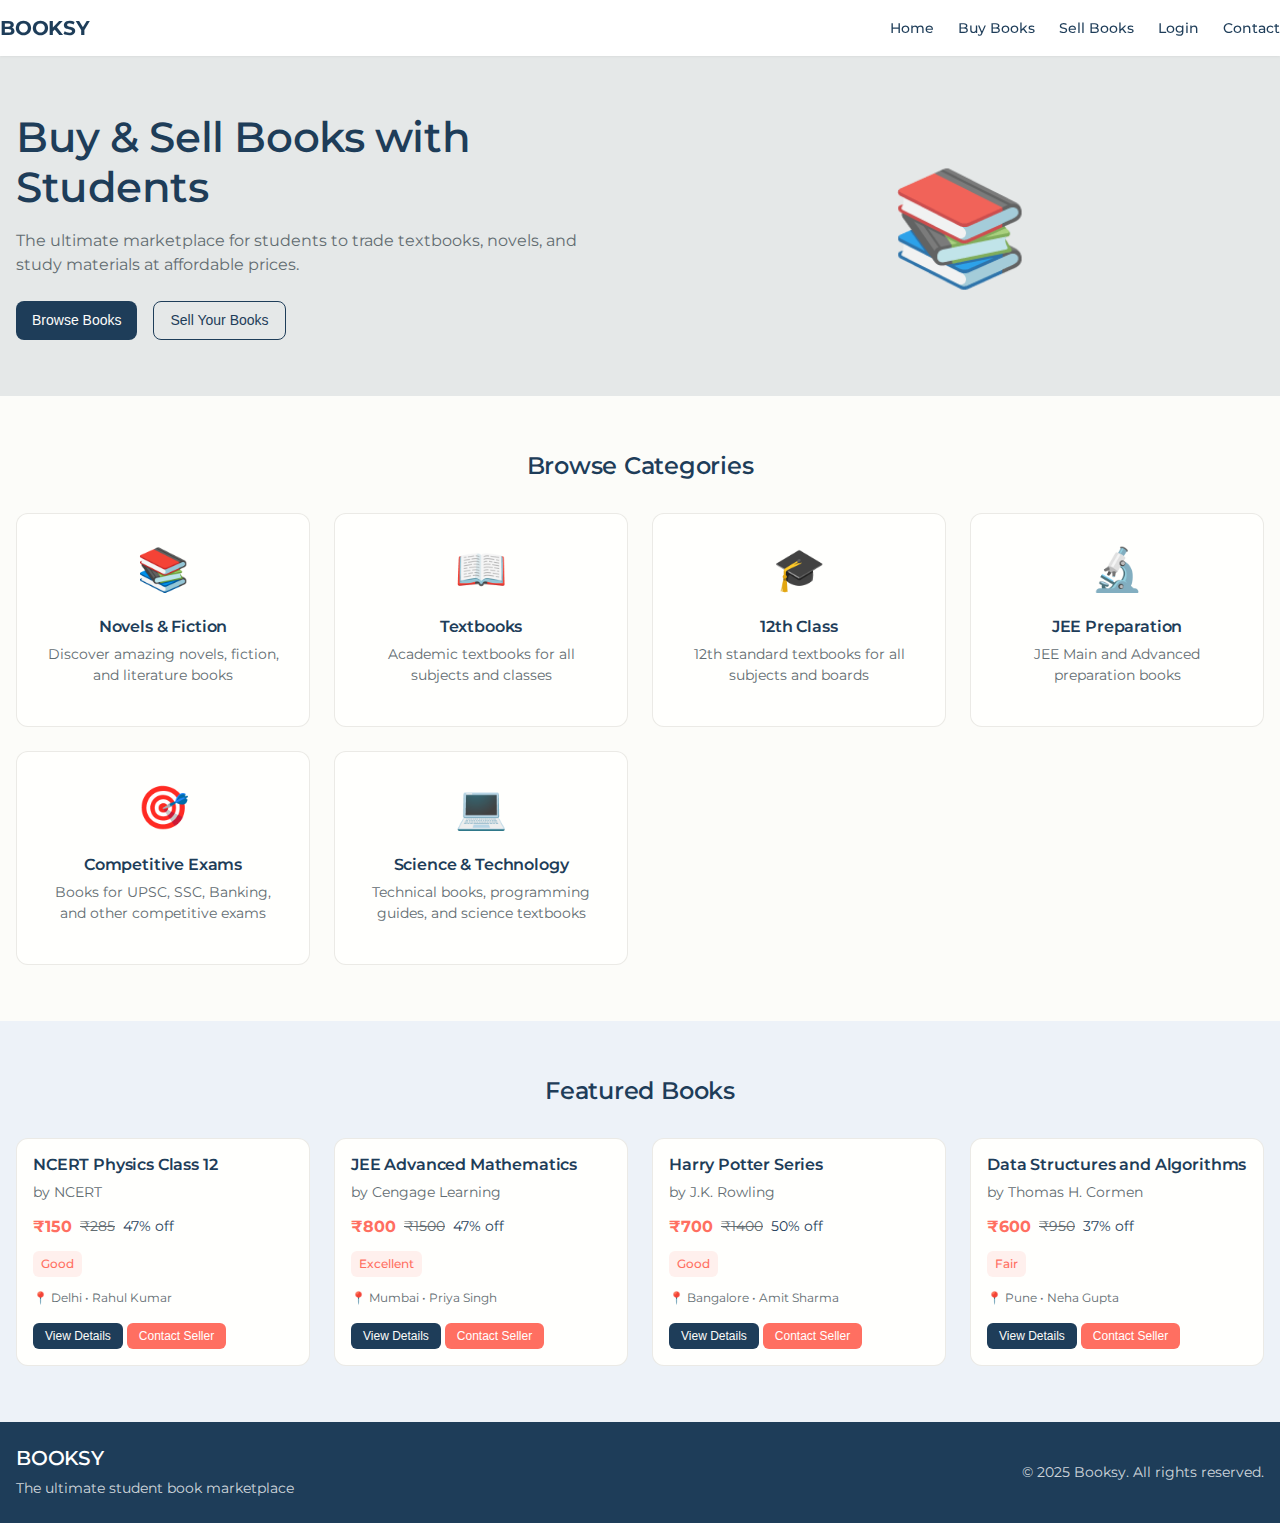
<file: index.html>
<!DOCTYPE html>
<html lang="en">
<head>
    <meta charset="UTF-8">
    <meta name="viewport" content="width=device-width, initial-scale=1.0">
    <title>Booksy - Student Book Marketplace</title>
    <link rel="stylesheet" href="style.css">
    <link href="https://fonts.googleapis.com/css2?family=Montserrat:wght@300;400;500;600;700&display=swap" rel="stylesheet">
</head>
<body>
    <!-- Header Navigation -->
    <header class="header">
        <nav class="nav container">
            <div class="nav__brand">
                <h2 class="nav__logo">BOOKSY</h2>
            </div>
            <div class="nav__menu" id="nav-menu">
                <ul class="nav__list">
                    <li class="nav__item"><a href="#" class="nav__link" data-page="home">Home</a></li>
                    <li class="nav__item"><a href="#" class="nav__link" data-page="buy">Buy Books</a></li>
                    <li class="nav__item"><a href="#" class="nav__link" data-page="sell">Sell Books</a></li>
                    <li class="nav__item nav__auth">
                        <a href="#" class="nav__link" data-page="login" id="auth-link">Login</a>
                    </li>
                    <li class="nav__item nav__profile hidden">
                        <a href="#" class="nav__link" data-page="profile">Profile</a>
                    </li>
                    <li class="nav__item">
                        <a href="#" class="nav__link" data-page="contact">Contact</a>
                    </li>
                </ul>
            </div>
            <div class="nav__toggle" id="nav-toggle">
                <span></span>
                <span></span>
                <span></span>
            </div>
        </nav>
    </header>

    <!-- Main Content -->
    <main class="main">
        <!-- Home Page -->
        <div class="page active" id="home-page">
            <section class="hero">
                <div class="hero__container container">
                    <div class="hero__content">
                        <h1 class="hero__title">Buy & Sell Books with Students</h1>
                        <p class="hero__description">The ultimate marketplace for students to trade textbooks, novels, and study materials at affordable prices.</p>
                        <div class="hero__buttons">
                            <button class="btn btn--primary" data-page="buy">Browse Books</button>
                            <button class="btn btn--outline" data-page="sell">Sell Your Books</button>
                        </div>
                    </div>
                    <div class="hero__image">
                        <div class="hero__books">📚</div>
                    </div>
                </div>
            </section>

            <section class="categories">
                <div class="container">
                    <h2 class="section__title">Browse Categories</h2>
                    <div class="categories__grid" id="categories-grid">
                        <!-- Categories will be populated by JavaScript -->
                    </div>
                </div>
            </section>

            <section class="featured">
                <div class="container">
                    <h2 class="section__title">Featured Books</h2>
                    <div class="books__grid" id="featured-books">
                        <!-- Featured books will be populated by JavaScript -->
                    </div>
                </div>
            </section>
        </div>

        <!-- Buy Books Page -->
        <div class="page" id="buy-page">
            <section class="buy__section">
                <div class="container">
                    <h1 class="page__title">Buy Books</h1>
                    
                    <div class="search__container">
                        <input type="text" class="form-control search__input" placeholder="Search books, authors, subjects..." id="search-input">
                        <button class="btn btn--primary search__btn" id="search-btn">Search</button>
                    </div>

                    <div class="filters__container">
                        <select class="form-control filter__select" id="category-filter">
                            <option value="">All Categories</option>
                        </select>
                        <select class="form-control filter__select" id="condition-filter">
                            <option value="">All Conditions</option>
                            <option value="Excellent">Excellent</option>
                            <option value="Good">Good</option>
                            <option value="Fair">Fair</option>
                        </select>
                        <select class="form-control filter__select" id="sort-filter">
                            <option value="latest">Latest First</option>
                            <option value="price-low">Price: Low to High</option>
                            <option value="price-high">Price: High to Low</option>
                        </select>
                    </div>

                    <div class="books__grid" id="books-grid">
                        <!-- Books will be populated by JavaScript -->
                    </div>
                </div>
            </section>
        </div>

        <!-- Sell Books Page -->
        <div class="page" id="sell-page">
            <section class="sell__section">
                <div class="container">
                    <h1 class="page__title">Sell Your Books</h1>
                    <div class="sell__container">
                        <form class="sell__form" id="sell-form">
                            <div class="form-group">
                                <label class="form-label">Book Title *</label>
                                <input type="text" class="form-control" name="title" required>
                            </div>
                            <div class="form-group">
                                <label class="form-label">Author *</label>
                                <input type="text" class="form-control" name="author" required>
                            </div>
                            <div class="form-row">
                                <div class="form-group">
                                    <label class="form-label">Your Price (₹) *</label>
                                    <input type="number" class="form-control" name="price" required>
                                </div>
                                <div class="form-group">
                                    <label class="form-label">Original Price (₹)</label>
                                    <input type="number" class="form-control" name="original_price">
                                </div>
                            </div>
                            <div class="form-row">
                                <div class="form-group">
                                    <label class="form-label">Category *</label>
                                    <select class="form-control" name="category" required>
                                        <option value="">Select Category</option>
                                    </select>
                                </div>
                                <div class="form-group">
                                    <label class="form-label">Condition *</label>
                                    <select class="form-control" name="condition" required>
                                        <option value="">Select Condition</option>
                                        <option value="Excellent">Excellent</option>
                                        <option value="Good">Good</option>
                                        <option value="Fair">Fair</option>
                                    </select>
                                </div>
                            </div>
                            <div class="form-group">
                                <label class="form-label">Description *</label>
                                <textarea class="form-control" name="description" rows="4" required></textarea>
                            </div>
                            <div class="form-row">
                                <div class="form-group">
                                    <label class="form-label">Your Name *</label>
                                    <input type="text" class="form-control" name="seller" required>
                                </div>
                                <div class="form-group">
                                    <label class="form-label">Location *</label>
                                    <input type="text" class="form-control" name="location" required>
                                </div>
                            </div>
                            <div class="form-group">
                                <label class="form-label">WhatsApp Number *</label>
                                <input type="tel" class="form-control" name="phone" required>
                            </div>
                            <button type="submit" class="btn btn--primary btn--full-width">List Your Book</button>
                        </form>
                    </div>
                </div>
            </section>
        </div>

        <!-- Login Page -->
        <div class="page" id="login-page">
            <section class="auth__section">
                <div class="container">
                    <div class="auth__container">
                        <div class="auth__card">
                            <h2 class="auth__title">Login to Booksy</h2>
                            <form class="auth__form" id="login-form">
                                <div class="form-group">
                                    <label class="form-label">Email</label>
                                    <input type="email" class="form-control" name="email" required>
                                </div>
                                <div class="form-group">
                                    <label class="form-label">Password</label>
                                    <input type="password" class="form-control" name="password" required>
                                </div>
                                <button type="submit" class="btn btn--primary btn--full-width">Login</button>
                            </form>
                            <div class="auth__demo">
                                <p>Demo Account:</p>
                                <p><strong>Email:</strong> demo@booksy.com</p>
                                <p><strong>Password:</strong> demo123</p>
                            </div>
                            <p class="auth__switch">
                                Don't have an account? 
                                <a href="#" data-page="register">Register here</a>
                            </p>
                        </div>
                    </div>
                </div>
            </section>
        </div>

        <!-- Register Page -->
        <div class="page" id="register-page">
            <section class="auth__section">
                <div class="container">
                    <div class="auth__container">
                        <div class="auth__card">
                            <h2 class="auth__title">Register for Booksy</h2>
                            <form class="auth__form" id="register-form">
                                <div class="form-group">
                                    <label class="form-label">Full Name</label>
                                    <input type="text" class="form-control" name="name" required>
                                </div>
                                <div class="form-group">
                                    <label class="form-label">Email</label>
                                    <input type="email" class="form-control" name="email" required>
                                </div>
                                <div class="form-group">
                                    <label class="form-label">Phone Number</label>
                                    <input type="tel" class="form-control" name="phone" required>
                                </div>
                                <div class="form-group">
                                    <label class="form-label">Location</label>
                                    <input type="text" class="form-control" name="location" required>
                                </div>
                                <div class="form-group">
                                    <label class="form-label">Password</label>
                                    <input type="password" class="form-control" name="password" required>
                                </div>
                                <div class="form-group">
                                    <label class="form-label">Confirm Password</label>
                                    <input type="password" class="form-control" name="confirmPassword" required>
                                </div>
                                <button type="submit" class="btn btn--primary btn--full-width">Register</button>
                            </form>
                            <p class="auth__switch">
                                Already have an account? 
                                <a href="#" data-page="login">Login here</a>
                            </p>
                        </div>
                    </div>
                </div>
            </section>
        </div>

        <!-- Profile Page -->
        <div class="page" id="profile-page">
            <section class="profile__section">
                <div class="container">
                    <h1 class="page__title">My Profile</h1>
                    <div class="profile__container">
                        <div class="profile__info">
                            <div class="card">
                                <div class="card__body">
                                    <h3>Profile Information</h3>
                                    <div id="profile-details">
                                        <!-- Profile details will be populated by JavaScript -->
                                    </div>
                                    <button class="btn btn--outline" id="logout-btn">Logout</button>
                                </div>
                            </div>
                        </div>
                        <div class="profile__books">
                            <div class="card">
                                <div class="card__body">
                                    <h3>My Listed Books</h3>
                                    <div id="my-books">
                                        <!-- User's books will be populated by JavaScript -->
                                    </div>
                                </div>
                            </div>
                        </div>
                    </div>
                </div>
            </section>
        </div>

        <!-- Contact Page -->
        <div class="page" id="contact-page">
            <section class="contact__section">
                <div class="container">
                    <h1 class="page__title">Contact Us</h1>
                    <div class="contact__container">
                        <div class="contact__form">
                            <div class="card">
                                <div class="card__body">
                                    <h3>Get in Touch</h3>
                                    <form id="contact-form">
                                        <div class="form-group">
                                            <label class="form-label">Name</label>
                                            <input type="text" class="form-control" name="name" required>
                                        </div>
                                        <div class="form-group">
                                            <label class="form-label">Email</label>
                                            <input type="email" class="form-control" name="email" required>
                                        </div>
                                        <div class="form-group">
                                            <label class="form-label">Subject</label>
                                            <input type="text" class="form-control" name="subject" required>
                                        </div>
                                        <div class="form-group">
                                            <label class="form-label">Message</label>
                                            <textarea class="form-control" name="message" rows="5" required></textarea>
                                        </div>
                                        <button type="submit" class="btn btn--primary">Send Message</button>
                                    </form>
                                </div>
                            </div>
                        </div>
                        <div class="contact__info">
                            <div class="card">
                                <div class="card__body">
                                    <h3>FAQ</h3>
                                    <div class="faq__item">
                                        <h4>How do I sell my books?</h4>
                                        <p>Go to the "Sell Books" page, fill out the form with your book details, and submit. Your book will be listed for other students to find.</p>
                                    </div>
                                    <div class="faq__item">
                                        <h4>How do I contact a seller?</h4>
                                        <p>Each book listing has a "Contact Seller" button that opens WhatsApp with the seller's number for easy communication.</p>
                                    </div>
                                    <div class="faq__item">
                                        <h4>Is registration required?</h4>
                                        <p>Registration is only required to sell books. You can browse and search books without creating an account.</p>
                                    </div>
                                </div>
                            </div>
                        </div>
                    </div>
                </div>
            </section>
        </div>
    </main>

    <!-- Book Details Modal -->
    <div class="modal hidden" id="book-modal">
        <div class="modal__overlay">
            <div class="modal__content">
                <div class="modal__header">
                    <h3 class="modal__title">Book Details</h3>
                    <button class="modal__close">&times;</button>
                </div>
                <div class="modal__body" id="modal-body">
                    <!-- Book details will be populated by JavaScript -->
                </div>
            </div>
        </div>
    </div>

    <!-- Footer -->
    <footer class="footer">
        <div class="container">
            <div class="footer__content">
                <div class="footer__brand">
                    <h3>BOOKSY</h3>
                    <p>The ultimate student book marketplace</p>
                </div>
                <div class="footer__links">
                    <p>&copy; 2025 Booksy. All rights reserved.</p>
                </div>
            </div>
        </div>
    </footer>

    <script src="app.js"></script>
</body>
</html>
</file>
<file: style.css>
:root {
  /* Primitive Color Tokens */
  --color-white: rgba(255, 255, 255, 1);
  --color-black: rgba(0, 0, 0, 1);
  --color-cream-50: rgba(252, 252, 249, 1);
  --color-cream-100: rgba(255, 255, 253, 1);
  --color-gray-200: rgba(245, 245, 245, 1);
  --color-gray-300: rgba(167, 169, 169, 1);
  --color-gray-400: rgba(119, 124, 124, 1);
  --color-slate-500: rgba(98, 108, 113, 1);
  --color-brown-600: rgba(94, 82, 64, 1);
  --color-charcoal-700: rgba(31, 33, 33, 1);
  --color-charcoal-800: rgba(38, 40, 40, 1);
  --color-slate-900: rgba(19, 52, 59, 1);
  --color-teal-300: rgba(50, 184, 198, 1);
  --color-teal-400: rgba(45, 166, 178, 1);
  --color-teal-500: rgba(33, 128, 141, 1);
  --color-teal-600: rgba(29, 116, 128, 1);
  --color-teal-700: rgba(26, 104, 115, 1);
  --color-teal-800: rgba(41, 150, 161, 1);
  --color-red-400: rgba(255, 84, 89, 1);
  --color-red-500: rgba(192, 21, 47, 1);
  --color-orange-400: rgba(230, 129, 97, 1);
  --color-orange-500: rgba(168, 75, 47, 1);

  /* RGB versions for opacity control */
  --color-brown-600-rgb: 94, 82, 64;
  --color-teal-500-rgb: 33, 128, 141;
  --color-slate-900-rgb: 19, 52, 59;
  --color-slate-500-rgb: 98, 108, 113;
  --color-red-500-rgb: 192, 21, 47;
  --color-red-400-rgb: 255, 84, 89;
  --color-orange-500-rgb: 168, 75, 47;
  --color-orange-400-rgb: 230, 129, 97;

  /* Background color tokens (Light Mode) */
  --color-bg-1: rgba(59, 130, 246, 0.08); /* Light blue */
  --color-bg-2: rgba(245, 158, 11, 0.08); /* Light yellow */
  --color-bg-3: rgba(34, 197, 94, 0.08); /* Light green */
  --color-bg-4: rgba(239, 68, 68, 0.08); /* Light red */
  --color-bg-5: rgba(147, 51, 234, 0.08); /* Light purple */
  --color-bg-6: rgba(249, 115, 22, 0.08); /* Light orange */
  --color-bg-7: rgba(236, 72, 153, 0.08); /* Light pink */
  --color-bg-8: rgba(6, 182, 212, 0.08); /* Light cyan */

  /* Semantic Color Tokens (Light Mode) */
  --color-background: var(--color-cream-50);
  --color-surface: var(--color-cream-100);
  --color-text: var(--color-slate-900);
  --color-text-secondary: var(--color-slate-500);
  --color-primary: var(--color-teal-500);
  --color-primary-hover: var(--color-teal-600);
  --color-primary-active: var(--color-teal-700);
  --color-secondary: rgba(var(--color-brown-600-rgb), 0.12);
  --color-secondary-hover: rgba(var(--color-brown-600-rgb), 0.2);
  --color-secondary-active: rgba(var(--color-brown-600-rgb), 0.25);
  --color-border: rgba(var(--color-brown-600-rgb), 0.2);
  --color-btn-primary-text: var(--color-cream-50);
  --color-card-border: rgba(var(--color-brown-600-rgb), 0.12);
  --color-card-border-inner: rgba(var(--color-brown-600-rgb), 0.12);
  --color-error: var(--color-red-500);
  --color-success: var(--color-teal-500);
  --color-warning: var(--color-orange-500);
  --color-info: var(--color-slate-500);
  --color-focus-ring: rgba(var(--color-teal-500-rgb), 0.4);
  --color-select-caret: rgba(var(--color-slate-900-rgb), 0.8);

  /* Common style patterns */
  --focus-ring: 0 0 0 3px var(--color-focus-ring);
  --focus-outline: 2px solid var(--color-primary);
  --status-bg-opacity: 0.15;
  --status-border-opacity: 0.25;
  --select-caret-light: url("data:image/svg+xml,%3Csvg xmlns='http://www.w3.org/2000/svg' width='16' height='16' viewBox='0 0 24 24' fill='none' stroke='%23134252' stroke-width='2' stroke-linecap='round' stroke-linejoin='round'%3E%3Cpolyline points='6 9 12 15 18 9'%3E%3C/polyline%3E%3C/svg%3E");
  --select-caret-dark: url("data:image/svg+xml,%3Csvg xmlns='http://www.w3.org/2000/svg' width='16' height='16' viewBox='0 0 24 24' fill='none' stroke='%23f5f5f5' stroke-width='2' stroke-linecap='round' stroke-linejoin='round'%3E%3Cpolyline points='6 9 12 15 18 9'%3E%3C/polyline%3E%3C/svg%3E");

  /* RGB versions for opacity control */
  --color-success-rgb: 33, 128, 141;
  --color-error-rgb: 192, 21, 47;
  --color-warning-rgb: 168, 75, 47;
  --color-info-rgb: 98, 108, 113;

  /* Typography */
  --font-family-base: "FKGroteskNeue", "Geist", "Inter", -apple-system,
    BlinkMacSystemFont, "Segoe UI", Roboto, sans-serif;
  --font-family-mono: "Berkeley Mono", ui-monospace, SFMono-Regular, Menlo,
    Monaco, Consolas, monospace;
  --font-size-xs: 11px;
  --font-size-sm: 12px;
  --font-size-base: 14px;
  --font-size-md: 14px;
  --font-size-lg: 16px;
  --font-size-xl: 18px;
  --font-size-2xl: 20px;
  --font-size-3xl: 24px;
  --font-size-4xl: 30px;
  --font-weight-normal: 400;
  --font-weight-medium: 500;
  --font-weight-semibold: 550;
  --font-weight-bold: 600;
  --line-height-tight: 1.2;
  --line-height-normal: 1.5;
  --letter-spacing-tight: -0.01em;

  /* Spacing */
  --space-0: 0;
  --space-1: 1px;
  --space-2: 2px;
  --space-4: 4px;
  --space-6: 6px;
  --space-8: 8px;
  --space-10: 10px;
  --space-12: 12px;
  --space-16: 16px;
  --space-20: 20px;
  --space-24: 24px;
  --space-32: 32px;

  /* Border Radius */
  --radius-sm: 6px;
  --radius-base: 8px;
  --radius-md: 10px;
  --radius-lg: 12px;
  --radius-full: 9999px;

  /* Shadows */
  --shadow-xs: 0 1px 2px rgba(0, 0, 0, 0.02);
  --shadow-sm: 0 1px 3px rgba(0, 0, 0, 0.04), 0 1px 2px rgba(0, 0, 0, 0.02);
  --shadow-md: 0 4px 6px -1px rgba(0, 0, 0, 0.04),
    0 2px 4px -1px rgba(0, 0, 0, 0.02);
  --shadow-lg: 0 10px 15px -3px rgba(0, 0, 0, 0.04),
    0 4px 6px -2px rgba(0, 0, 0, 0.02);
  --shadow-inset-sm: inset 0 1px 0 rgba(255, 255, 255, 0.15),
    inset 0 -1px 0 rgba(0, 0, 0, 0.03);

  /* Animation */
  --duration-fast: 150ms;
  --duration-normal: 250ms;
  --ease-standard: cubic-bezier(0.16, 1, 0.3, 1);

  /* Layout */
  --container-sm: 640px;
  --container-md: 768px;
  --container-lg: 1024px;
  --container-xl: 1280px;
}

/* Dark mode colors */
@media (prefers-color-scheme: dark) {
  :root {
    /* RGB versions for opacity control (Dark Mode) */
    --color-gray-400-rgb: 119, 124, 124;
    --color-teal-300-rgb: 50, 184, 198;
    --color-gray-300-rgb: 167, 169, 169;
    --color-gray-200-rgb: 245, 245, 245;

    /* Background color tokens (Dark Mode) */
    --color-bg-1: rgba(29, 78, 216, 0.15); /* Dark blue */
    --color-bg-2: rgba(180, 83, 9, 0.15); /* Dark yellow */
    --color-bg-3: rgba(21, 128, 61, 0.15); /* Dark green */
    --color-bg-4: rgba(185, 28, 28, 0.15); /* Dark red */
    --color-bg-5: rgba(107, 33, 168, 0.15); /* Dark purple */
    --color-bg-6: rgba(194, 65, 12, 0.15); /* Dark orange */
    --color-bg-7: rgba(190, 24, 93, 0.15); /* Dark pink */
    --color-bg-8: rgba(8, 145, 178, 0.15); /* Dark cyan */

    /* Semantic Color Tokens (Dark Mode) */
    --color-background: var(--color-charcoal-700);
    --color-surface: var(--color-charcoal-800);
    --color-text: var(--color-gray-200);
    --color-text-secondary: rgba(var(--color-gray-300-rgb), 0.7);
    --color-primary: var(--color-teal-300);
    --color-primary-hover: var(--color-teal-400);
    --color-primary-active: var(--color-teal-800);
    --color-secondary: rgba(var(--color-gray-400-rgb), 0.15);
    --color-secondary-hover: rgba(var(--color-gray-400-rgb), 0.25);
    --color-secondary-active: rgba(var(--color-gray-400-rgb), 0.3);
    --color-border: rgba(var(--color-gray-400-rgb), 0.3);
    --color-error: var(--color-red-400);
    --color-success: var(--color-teal-300);
    --color-warning: var(--color-orange-400);
    --color-info: var(--color-gray-300);
    --color-focus-ring: rgba(var(--color-teal-300-rgb), 0.4);
    --color-btn-primary-text: var(--color-slate-900);
    --color-card-border: rgba(var(--color-gray-400-rgb), 0.2);
    --color-card-border-inner: rgba(var(--color-gray-400-rgb), 0.15);
    --shadow-inset-sm: inset 0 1px 0 rgba(255, 255, 255, 0.1),
      inset 0 -1px 0 rgba(0, 0, 0, 0.15);
    --button-border-secondary: rgba(var(--color-gray-400-rgb), 0.2);
    --color-border-secondary: rgba(var(--color-gray-400-rgb), 0.2);
    --color-select-caret: rgba(var(--color-gray-200-rgb), 0.8);

    /* Common style patterns - updated for dark mode */
    --focus-ring: 0 0 0 3px var(--color-focus-ring);
    --focus-outline: 2px solid var(--color-primary);
    --status-bg-opacity: 0.15;
    --status-border-opacity: 0.25;
    --select-caret-light: url("data:image/svg+xml,%3Csvg xmlns='http://www.w3.org/2000/svg' width='16' height='16' viewBox='0 0 24 24' fill='none' stroke='%23134252' stroke-width='2' stroke-linecap='round' stroke-linejoin='round'%3E%3Cpolyline points='6 9 12 15 18 9'%3E%3C/polyline%3E%3C/svg%3E");
    --select-caret-dark: url("data:image/svg+xml,%3Csvg xmlns='http://www.w3.org/2000/svg' width='16' height='16' viewBox='0 0 24 24' fill='none' stroke='%23f5f5f5' stroke-width='2' stroke-linecap='round' stroke-linejoin='round'%3E%3Cpolyline points='6 9 12 15 18 9'%3E%3C/polyline%3E%3C/svg%3E");

    /* RGB versions for dark mode */
    --color-success-rgb: var(--color-teal-300-rgb);
    --color-error-rgb: var(--color-red-400-rgb);
    --color-warning-rgb: var(--color-orange-400-rgb);
    --color-info-rgb: var(--color-gray-300-rgb);
  }
}

/* Data attribute for manual theme switching */
[data-color-scheme="dark"] {
  /* RGB versions for opacity control (dark mode) */
  --color-gray-400-rgb: 119, 124, 124;
  --color-teal-300-rgb: 50, 184, 198;
  --color-gray-300-rgb: 167, 169, 169;
  --color-gray-200-rgb: 245, 245, 245;

  /* Colorful background palette - Dark Mode */
  --color-bg-1: rgba(29, 78, 216, 0.15); /* Dark blue */
  --color-bg-2: rgba(180, 83, 9, 0.15); /* Dark yellow */
  --color-bg-3: rgba(21, 128, 61, 0.15); /* Dark green */
  --color-bg-4: rgba(185, 28, 28, 0.15); /* Dark red */
  --color-bg-5: rgba(107, 33, 168, 0.15); /* Dark purple */
  --color-bg-6: rgba(194, 65, 12, 0.15); /* Dark orange */
  --color-bg-7: rgba(190, 24, 93, 0.15); /* Dark pink */
  --color-bg-8: rgba(8, 145, 178, 0.15); /* Dark cyan */

  /* Semantic Color Tokens (Dark Mode) */
  --color-background: var(--color-charcoal-700);
  --color-surface: var(--color-charcoal-800);
  --color-text: var(--color-gray-200);
  --color-text-secondary: rgba(var(--color-gray-300-rgb), 0.7);
  --color-primary: var(--color-teal-300);
  --color-primary-hover: var(--color-teal-400);
  --color-primary-active: var(--color-teal-800);
  --color-secondary: rgba(var(--color-gray-400-rgb), 0.15);
  --color-secondary-hover: rgba(var(--color-gray-400-rgb), 0.25);
  --color-secondary-active: rgba(var(--color-gray-400-rgb), 0.3);
  --color-border: rgba(var(--color-gray-400-rgb), 0.3);
  --color-error: var(--color-red-400);
  --color-success: var(--color-teal-300);
  --color-warning: var(--color-orange-400);
  --color-info: var(--color-gray-300);
  --color-focus-ring: rgba(var(--color-teal-300-rgb), 0.4);
  --color-btn-primary-text: var(--color-slate-900);
  --color-card-border: rgba(var(--color-gray-400-rgb), 0.15);
  --color-card-border-inner: rgba(var(--color-gray-400-rgb), 0.15);
  --shadow-inset-sm: inset 0 1px 0 rgba(255, 255, 255, 0.1),
    inset 0 -1px 0 rgba(0, 0, 0, 0.15);
  --color-border-secondary: rgba(var(--color-gray-400-rgb), 0.2);
  --color-select-caret: rgba(var(--color-gray-200-rgb), 0.8);

  /* Common style patterns - updated for dark mode */
  --focus-ring: 0 0 0 3px var(--color-focus-ring);
  --focus-outline: 2px solid var(--color-primary);
  --status-bg-opacity: 0.15;
  --status-border-opacity: 0.25;
  --select-caret-light: url("data:image/svg+xml,%3Csvg xmlns='http://www.w3.org/2000/svg' width='16' height='16' viewBox='0 0 24 24' fill='none' stroke='%23134252' stroke-width='2' stroke-linecap='round' stroke-linejoin='round'%3E%3Cpolyline points='6 9 12 15 18 9'%3E%3C/polyline%3E%3C/svg%3E");
  --select-caret-dark: url("data:image/svg+xml,%3Csvg xmlns='http://www.w3.org/2000/svg' width='16' height='16' viewBox='0 0 24 24' fill='none' stroke='%23f5f5f5' stroke-width='2' stroke-linecap='round' stroke-linejoin='round'%3E%3Cpolyline points='6 9 12 15 18 9'%3E%3C/polyline%3E%3C/svg%3E");

  /* RGB versions for dark mode */
  --color-success-rgb: var(--color-teal-300-rgb);
  --color-error-rgb: var(--color-red-400-rgb);
  --color-warning-rgb: var(--color-orange-400-rgb);
  --color-info-rgb: var(--color-gray-300-rgb);
}

[data-color-scheme="light"] {
  /* RGB versions for opacity control (light mode) */
  --color-brown-600-rgb: 94, 82, 64;
  --color-teal-500-rgb: 33, 128, 141;
  --color-slate-900-rgb: 19, 52, 59;

  /* Semantic Color Tokens (Light Mode) */
  --color-background: var(--color-cream-50);
  --color-surface: var(--color-cream-100);
  --color-text: var(--color-slate-900);
  --color-text-secondary: var(--color-slate-500);
  --color-primary: var(--color-teal-500);
  --color-primary-hover: var(--color-teal-600);
  --color-primary-active: var(--color-teal-700);
  --color-secondary: rgba(var(--color-brown-600-rgb), 0.12);
  --color-secondary-hover: rgba(var(--color-brown-600-rgb), 0.2);
  --color-secondary-active: rgba(var(--color-brown-600-rgb), 0.25);
  --color-border: rgba(var(--color-brown-600-rgb), 0.2);
  --color-btn-primary-text: var(--color-cream-50);
  --color-card-border: rgba(var(--color-brown-600-rgb), 0.12);
  --color-card-border-inner: rgba(var(--color-brown-600-rgb), 0.12);
  --color-error: var(--color-red-500);
  --color-success: var(--color-teal-500);
  --color-warning: var(--color-orange-500);
  --color-info: var(--color-slate-500);
  --color-focus-ring: rgba(var(--color-teal-500-rgb), 0.4);

  /* RGB versions for light mode */
  --color-success-rgb: var(--color-teal-500-rgb);
  --color-error-rgb: var(--color-red-500-rgb);
  --color-warning-rgb: var(--color-orange-500-rgb);
  --color-info-rgb: var(--color-slate-500-rgb);
}

/* Base styles */
html {
  font-size: var(--font-size-base);
  font-family: var(--font-family-base);
  line-height: var(--line-height-normal);
  color: var(--color-text);
  background-color: var(--color-background);
  -webkit-font-smoothing: antialiased;
  box-sizing: border-box;
}

body {
  margin: 0;
  padding: 0;
}

*,
*::before,
*::after {
  box-sizing: inherit;
}

/* Typography */
h1,
h2,
h3,
h4,
h5,
h6 {
  margin: 0;
  font-weight: var(--font-weight-semibold);
  line-height: var(--line-height-tight);
  color: var(--color-text);
  letter-spacing: var(--letter-spacing-tight);
}

h1 {
  font-size: var(--font-size-4xl);
}
h2 {
  font-size: var(--font-size-3xl);
}
h3 {
  font-size: var(--font-size-2xl);
}
h4 {
  font-size: var(--font-size-xl);
}
h5 {
  font-size: var(--font-size-lg);
}
h6 {
  font-size: var(--font-size-md);
}

p {
  margin: 0 0 var(--space-16) 0;
}

a {
  color: var(--color-primary);
  text-decoration: none;
  transition: color var(--duration-fast) var(--ease-standard);
}

a:hover {
  color: var(--color-primary-hover);
}

code,
pre {
  font-family: var(--font-family-mono);
  font-size: calc(var(--font-size-base) * 0.95);
  background-color: var(--color-secondary);
  border-radius: var(--radius-sm);
}

code {
  padding: var(--space-1) var(--space-4);
}

pre {
  padding: var(--space-16);
  margin: var(--space-16) 0;
  overflow: auto;
  border: 1px solid var(--color-border);
}

pre code {
  background: none;
  padding: 0;
}

/* Buttons */
.btn {
  display: inline-flex;
  align-items: center;
  justify-content: center;
  padding: var(--space-8) var(--space-16);
  border-radius: var(--radius-base);
  font-size: var(--font-size-base);
  font-weight: 500;
  line-height: 1.5;
  cursor: pointer;
  transition: all var(--duration-normal) var(--ease-standard);
  border: none;
  text-decoration: none;
  position: relative;
}

.btn:focus-visible {
  outline: none;
  box-shadow: var(--focus-ring);
}

.btn--primary {
  background: var(--color-primary);
  color: var(--color-btn-primary-text);
}

.btn--primary:hover {
  background: var(--color-primary-hover);
}

.btn--primary:active {
  background: var(--color-primary-active);
}

.btn--secondary {
  background: var(--color-secondary);
  color: var(--color-text);
}

.btn--secondary:hover {
  background: var(--color-secondary-hover);
}

.btn--secondary:active {
  background: var(--color-secondary-active);
}

.btn--outline {
  background: transparent;
  border: 1px solid var(--color-border);
  color: var(--color-text);
}

.btn--outline:hover {
  background: var(--color-secondary);
}

.btn--sm {
  padding: var(--space-4) var(--space-12);
  font-size: var(--font-size-sm);
  border-radius: var(--radius-sm);
}

.btn--lg {
  padding: var(--space-10) var(--space-20);
  font-size: var(--font-size-lg);
  border-radius: var(--radius-md);
}

.btn--full-width {
  width: 100%;
}

.btn:disabled {
  opacity: 0.5;
  cursor: not-allowed;
}

/* Form elements */
.form-control {
  display: block;
  width: 100%;
  padding: var(--space-8) var(--space-12);
  font-size: var(--font-size-md);
  line-height: 1.5;
  color: var(--color-text);
  background-color: var(--color-surface);
  border: 1px solid var(--color-border);
  border-radius: var(--radius-base);
  transition: border-color var(--duration-fast) var(--ease-standard),
    box-shadow var(--duration-fast) var(--ease-standard);
}

textarea.form-control {
  font-family: var(--font-family-base);
  font-size: var(--font-size-base);
}

select.form-control {
  padding: var(--space-8) var(--space-12);
  -webkit-appearance: none;
  -moz-appearance: none;
  appearance: none;
  background-image: var(--select-caret-light);
  background-repeat: no-repeat;
  background-position: right var(--space-12) center;
  background-size: 16px;
  padding-right: var(--space-32);
}

/* Add a dark mode specific caret */
@media (prefers-color-scheme: dark) {
  select.form-control {
    background-image: var(--select-caret-dark);
  }
}

/* Also handle data-color-scheme */
[data-color-scheme="dark"] select.form-control {
  background-image: var(--select-caret-dark);
}

[data-color-scheme="light"] select.form-control {
  background-image: var(--select-caret-light);
}

.form-control:focus {
  border-color: var(--color-primary);
  outline: var(--focus-outline);
}

.form-label {
  display: block;
  margin-bottom: var(--space-8);
  font-weight: var(--font-weight-medium);
  font-size: var(--font-size-sm);
}

.form-group {
  margin-bottom: var(--space-16);
}

/* Card component */
.card {
  background-color: var(--color-surface);
  border-radius: var(--radius-lg);
  border: 1px solid var(--color-card-border);
  box-shadow: var(--shadow-sm);
  overflow: hidden;
  transition: box-shadow var(--duration-normal) var(--ease-standard);
}

.card:hover {
  box-shadow: var(--shadow-md);
}

.card__body {
  padding: var(--space-16);
}

.card__header,
.card__footer {
  padding: var(--space-16);
  border-bottom: 1px solid var(--color-card-border-inner);
}

/* Status indicators - simplified with CSS variables */
.status {
  display: inline-flex;
  align-items: center;
  padding: var(--space-6) var(--space-12);
  border-radius: var(--radius-full);
  font-weight: var(--font-weight-medium);
  font-size: var(--font-size-sm);
}

.status--success {
  background-color: rgba(
    var(--color-success-rgb, 33, 128, 141),
    var(--status-bg-opacity)
  );
  color: var(--color-success);
  border: 1px solid
    rgba(var(--color-success-rgb, 33, 128, 141), var(--status-border-opacity));
}

.status--error {
  background-color: rgba(
    var(--color-error-rgb, 192, 21, 47),
    var(--status-bg-opacity)
  );
  color: var(--color-error);
  border: 1px solid
    rgba(var(--color-error-rgb, 192, 21, 47), var(--status-border-opacity));
}

.status--warning {
  background-color: rgba(
    var(--color-warning-rgb, 168, 75, 47),
    var(--status-bg-opacity)
  );
  color: var(--color-warning);
  border: 1px solid
    rgba(var(--color-warning-rgb, 168, 75, 47), var(--status-border-opacity));
}

.status--info {
  background-color: rgba(
    var(--color-info-rgb, 98, 108, 113),
    var(--status-bg-opacity)
  );
  color: var(--color-info);
  border: 1px solid
    rgba(var(--color-info-rgb, 98, 108, 113), var(--status-border-opacity));
}

/* Container layout */
.container {
  width: 100%;
  margin-right: auto;
  margin-left: auto;
  padding-right: var(--space-16);
  padding-left: var(--space-16);
}

@media (min-width: 640px) {
  .container {
    max-width: var(--container-sm);
  }
}
@media (min-width: 768px) {
  .container {
    max-width: var(--container-md);
  }
}
@media (min-width: 1024px) {
  .container {
    max-width: var(--container-lg);
  }
}
@media (min-width: 1280px) {
  .container {
    max-width: var(--container-xl);
  }
}

/* Utility classes */
.flex {
  display: flex;
}
.flex-col {
  flex-direction: column;
}
.items-center {
  align-items: center;
}
.justify-center {
  justify-content: center;
}
.justify-between {
  justify-content: space-between;
}
.gap-4 {
  gap: var(--space-4);
}
.gap-8 {
  gap: var(--space-8);
}
.gap-16 {
  gap: var(--space-16);
}

.m-0 {
  margin: 0;
}
.mt-8 {
  margin-top: var(--space-8);
}
.mb-8 {
  margin-bottom: var(--space-8);
}
.mx-8 {
  margin-left: var(--space-8);
  margin-right: var(--space-8);
}
.my-8 {
  margin-top: var(--space-8);
  margin-bottom: var(--space-8);
}

.p-0 {
  padding: 0;
}
.py-8 {
  padding-top: var(--space-8);
  padding-bottom: var(--space-8);
}
.px-8 {
  padding-left: var(--space-8);
  padding-right: var(--space-8);
}
.py-16 {
  padding-top: var(--space-16);
  padding-bottom: var(--space-16);
}
.px-16 {
  padding-left: var(--space-16);
  padding-right: var(--space-16);
}

.block {
  display: block;
}
.hidden {
  display: none;
}

/* Accessibility */
.sr-only {
  position: absolute;
  width: 1px;
  height: 1px;
  padding: 0;
  margin: -1px;
  overflow: hidden;
  clip: rect(0, 0, 0, 0);
  white-space: nowrap;
  border-width: 0;
}

:focus-visible {
  outline: var(--focus-outline);
  outline-offset: 2px;
}

/* Dark mode specifics */
[data-color-scheme="dark"] .btn--outline {
  border: 1px solid var(--color-border-secondary);
}

@font-face {
  font-family: 'FKGroteskNeue';
  src: url('https://r2cdn.perplexity.ai/fonts/FKGroteskNeue.woff2')
    format('woff2');
}

/* END PERPLEXITY DESIGN SYSTEM */
:root {
  /* Primitive Color Tokens */
  --color-white: rgba(255, 255, 255, 1);
  --color-black: rgba(0, 0, 0, 1);
  --color-cream-50: rgba(252, 252, 249, 1);
  --color-cream-100: rgba(255, 255, 253, 1);
  --color-gray-200: rgba(245, 245, 245, 1);
  --color-gray-300: rgba(167, 169, 169, 1);
  --color-gray-400: rgba(119, 124, 124, 1);
  --color-slate-500: rgba(98, 108, 113, 1);
  --color-brown-600: rgba(94, 82, 64, 1);
  --color-charcoal-700: rgba(31, 33, 33, 1);
  --color-charcoal-800: rgba(38, 40, 40, 1);
  --color-slate-900: rgba(19, 52, 59, 1);
  --color-teal-300: rgba(50, 184, 198, 1);
  --color-teal-400: rgba(45, 166, 178, 1);
  --color-teal-500: rgba(33, 128, 141, 1);
  --color-teal-600: rgba(29, 116, 128, 1);
  --color-teal-700: rgba(26, 104, 115, 1);
  --color-teal-800: rgba(41, 150, 161, 1);
  --color-red-400: rgba(255, 84, 89, 1);
  --color-red-500: rgba(192, 21, 47, 1);
  --color-orange-400: rgba(230, 129, 97, 1);
  --color-orange-500: rgba(168, 75, 47, 1);

  /* RGB versions for opacity control */
  --color-brown-600-rgb: 94, 82, 64;
  --color-teal-500-rgb: 33, 128, 141;
  --color-slate-900-rgb: 19, 52, 59;
  --color-slate-500-rgb: 98, 108, 113;
  --color-red-500-rgb: 192, 21, 47;
  --color-red-400-rgb: 255, 84, 89;
  --color-orange-500-rgb: 168, 75, 47;
  --color-orange-400-rgb: 230, 129, 97;

  /* Background color tokens (Light Mode) */
  --color-bg-1: rgba(59, 130, 246, 0.08); /* Light blue */
  --color-bg-2: rgba(245, 158, 11, 0.08); /* Light yellow */
  --color-bg-3: rgba(34, 197, 94, 0.08); /* Light green */
  --color-bg-4: rgba(239, 68, 68, 0.08); /* Light red */
  --color-bg-5: rgba(147, 51, 234, 0.08); /* Light purple */
  --color-bg-6: rgba(249, 115, 22, 0.08); /* Light orange */
  --color-bg-7: rgba(236, 72, 153, 0.08); /* Light pink */
  --color-bg-8: rgba(6, 182, 212, 0.08); /* Light cyan */

  /* Booksy Custom Colors */
  --booksy-primary: #1e3d59;
  --booksy-accent: #ff6f61;
  --booksy-primary-light: rgba(30, 61, 89, 0.1);
  --booksy-accent-light: rgba(255, 111, 97, 0.1);

  /* Semantic Color Tokens (Light Mode) */
  --color-background: var(--color-cream-50);
  --color-surface: var(--color-cream-100);
  --color-text: var(--booksy-primary);
  --color-text-secondary: var(--color-slate-500);
  --color-primary: var(--booksy-primary);
  --color-primary-hover: rgba(30, 61, 89, 0.9);
  --color-primary-active: rgba(30, 61, 89, 1);
  --color-accent: var(--booksy-accent);
  --color-accent-hover: rgba(255, 111, 97, 0.9);
  --color-secondary: rgba(var(--color-brown-600-rgb), 0.12);
  --color-secondary-hover: rgba(var(--color-brown-600-rgb), 0.2);
  --color-secondary-active: rgba(var(--color-brown-600-rgb), 0.25);
  --color-border: rgba(var(--color-brown-600-rgb), 0.2);
  --color-btn-primary-text: var(--color-cream-50);
  --color-card-border: rgba(var(--color-brown-600-rgb), 0.12);
  --color-card-border-inner: rgba(var(--color-brown-600-rgb), 0.12);
  --color-error: var(--color-red-500);
  --color-success: var(--color-teal-500);
  --color-warning: var(--color-orange-500);
  --color-info: var(--color-slate-500);
  --color-focus-ring: rgba(30, 61, 89, 0.4);
  --color-select-caret: rgba(var(--color-slate-900-rgb), 0.8);

  /* Common style patterns */
  --focus-ring: 0 0 0 3px var(--color-focus-ring);
  --focus-outline: 2px solid var(--color-primary);
  --status-bg-opacity: 0.15;
  --status-border-opacity: 0.25;
  --select-caret-light: url("data:image/svg+xml,%3Csvg xmlns='http://www.w3.org/2000/svg' width='16' height='16' viewBox='0 0 24 24' fill='none' stroke='%23134252' stroke-width='2' stroke-linecap='round' stroke-linejoin='round'%3E%3Cpolyline points='6 9 12 15 18 9'%3E%3C/polyline%3E%3C/svg%3E");
  --select-caret-dark: url("data:image/svg+xml,%3Csvg xmlns='http://www.w3.org/2000/svg' width='16' height='16' viewBox='0 0 24 24' fill='none' stroke='%23f5f5f5' stroke-width='2' stroke-linecap='round' stroke-linejoin='round'%3E%3Cpolyline points='6 9 12 15 18 9'%3E%3C/polyline%3E%3C/svg%3E");

  /* Typography */
  --font-family-base: "Montserrat", "Geist", "Inter", -apple-system,
    BlinkMacSystemFont, "Segoe UI", Roboto, sans-serif;
  --font-family-mono: "Berkeley Mono", ui-monospace, SFMono-Regular, Menlo,
    Monaco, Consolas, monospace;
  --font-size-xs: 11px;
  --font-size-sm: 12px;
  --font-size-base: 14px;
  --font-size-md: 14px;
  --font-size-lg: 16px;
  --font-size-xl: 18px;
  --font-size-2xl: 20px;
  --font-size-3xl: 24px;
  --font-size-4xl: 30px;
  --font-weight-normal: 400;
  --font-weight-medium: 500;
  --font-weight-semibold: 550;
  --font-weight-bold: 600;
  --line-height-tight: 1.2;
  --line-height-normal: 1.5;
  --letter-spacing-tight: -0.01em;

  /* Spacing */
  --space-0: 0;
  --space-1: 1px;
  --space-2: 2px;
  --space-4: 4px;
  --space-6: 6px;
  --space-8: 8px;
  --space-10: 10px;
  --space-12: 12px;
  --space-16: 16px;
  --space-20: 20px;
  --space-24: 24px;
  --space-32: 32px;

  /* Border Radius */
  --radius-sm: 6px;
  --radius-base: 8px;
  --radius-md: 10px;
  --radius-lg: 12px;
  --radius-full: 9999px;

  /* Shadows */
  --shadow-xs: 0 1px 2px rgba(0, 0, 0, 0.02);
  --shadow-sm: 0 1px 3px rgba(0, 0, 0, 0.04), 0 1px 2px rgba(0, 0, 0, 0.02);
  --shadow-md: 0 4px 6px -1px rgba(0, 0, 0, 0.04),
    0 2px 4px -1px rgba(0, 0, 0, 0.02);
  --shadow-lg: 0 10px 15px -3px rgba(0, 0, 0, 0.04),
    0 4px 6px -2px rgba(0, 0, 0, 0.02);
  --shadow-inset-sm: inset 0 1px 0 rgba(255, 255, 255, 0.15),
    inset 0 -1px 0 rgba(0, 0, 0, 0.03);

  /* Animation */
  --duration-fast: 150ms;
  --duration-normal: 250ms;
  --ease-standard: cubic-bezier(0.16, 1, 0.3, 1);

  /* Layout */
  --container-sm: 640px;
  --container-md: 768px;
  --container-lg: 1024px;
  --container-xl: 1280px;
}

/* Base styles */
html {
  font-size: var(--font-size-base);
  font-family: var(--font-family-base);
  line-height: var(--line-height-normal);
  color: var(--color-text);
  background-color: var(--color-background);
  -webkit-font-smoothing: antialiased;
  box-sizing: border-box;
}

body {
  margin: 0;
  padding: 0;
}

*,
*::before,
*::after {
  box-sizing: inherit;
}

/* Typography */
h1,
h2,
h3,
h4,
h5,
h6 {
  margin: 0;
  font-weight: var(--font-weight-semibold);
  line-height: var(--line-height-tight);
  color: var(--color-text);
  letter-spacing: var(--letter-spacing-tight);
}

h1 {
  font-size: var(--font-size-4xl);
}
h2 {
  font-size: var(--font-size-3xl);
}
h3 {
  font-size: var(--font-size-2xl);
}
h4 {
  font-size: var(--font-size-xl);
}
h5 {
  font-size: var(--font-size-lg);
}
h6 {
  font-size: var(--font-size-md);
}

p {
  margin: 0 0 var(--space-16) 0;
}

a {
  color: var(--color-primary);
  text-decoration: none;
  transition: color var(--duration-fast) var(--ease-standard);
}

a:hover {
  color: var(--color-primary-hover);
}

/* Buttons */
.btn {
  display: inline-flex;
  align-items: center;
  justify-content: center;
  padding: var(--space-8) var(--space-16);
  border-radius: var(--radius-base);
  font-size: var(--font-size-base);
  font-weight: 500;
  line-height: 1.5;
  cursor: pointer;
  transition: all var(--duration-normal) var(--ease-standard);
  border: none;
  text-decoration: none;
  position: relative;
}

.btn:focus-visible {
  outline: none;
  box-shadow: var(--focus-ring);
}

.btn--primary {
  background: var(--color-primary);
  color: var(--color-btn-primary-text);
}

.btn--primary:hover {
  background: var(--color-primary-hover);
}

.btn--primary:active {
  background: var(--color-primary-active);
}

.btn--accent {
  background: var(--color-accent);
  color: var(--color-white);
}

.btn--accent:hover {
  background: var(--color-accent-hover);
}

.btn--secondary {
  background: var(--color-secondary);
  color: var(--color-text);
}

.btn--secondary:hover {
  background: var(--color-secondary-hover);
}

.btn--secondary:active {
  background: var(--color-secondary-active);
}

.btn--outline {
  background: transparent;
  border: 1px solid var(--color-primary);
  color: var(--color-primary);
}

.btn--outline:hover {
  background: var(--booksy-primary-light);
}

.btn--sm {
  padding: var(--space-4) var(--space-12);
  font-size: var(--font-size-sm);
  border-radius: var(--radius-sm);
}

.btn--lg {
  padding: var(--space-10) var(--space-20);
  font-size: var(--font-size-lg);
  border-radius: var(--radius-md);
}

.btn--full-width {
  width: 100%;
}

.btn:disabled {
  opacity: 0.5;
  cursor: not-allowed;
}

/* Form elements */
.form-control {
  display: block;
  width: 100%;
  padding: var(--space-8) var(--space-12);
  font-size: var(--font-size-md);
  line-height: 1.5;
  color: var(--color-text);
  background-color: var(--color-surface);
  border: 1px solid var(--color-border);
  border-radius: var(--radius-base);
  transition: border-color var(--duration-fast) var(--ease-standard),
    box-shadow var(--duration-fast) var(--ease-standard);
}

textarea.form-control {
  font-family: var(--font-family-base);
  font-size: var(--font-size-base);
}

select.form-control {
  padding: var(--space-8) var(--space-12);
  -webkit-appearance: none;
  -moz-appearance: none;
  appearance: none;
  background-image: var(--select-caret-light);
  background-repeat: no-repeat;
  background-position: right var(--space-12) center;
  background-size: 16px;
  padding-right: var(--space-32);
}

.form-control:focus {
  border-color: var(--color-primary);
  outline: var(--focus-outline);
}

.form-label {
  display: block;
  margin-bottom: var(--space-8);
  font-weight: var(--font-weight-medium);
  font-size: var(--font-size-sm);
}

.form-group {
  margin-bottom: var(--space-16);
}

.form-row {
  display: grid;
  grid-template-columns: 1fr 1fr;
  gap: var(--space-16);
}

@media (max-width: 768px) {
  .form-row {
    grid-template-columns: 1fr;
  }
}

/* Card component */
.card {
  background-color: var(--color-surface);
  border-radius: var(--radius-lg);
  border: 1px solid var(--color-card-border);
  box-shadow: var(--shadow-sm);
  overflow: hidden;
  transition: box-shadow var(--duration-normal) var(--ease-standard);
}

.card:hover {
  box-shadow: var(--shadow-md);
}

.card__body {
  padding: var(--space-16);
}

.card__header,
.card__footer {
  padding: var(--space-16);
  border-bottom: 1px solid var(--color-card-border-inner);
}

/* Container layout */
.container {
  width: 100%;
  margin-right: auto;
  margin-left: auto;
  padding-right: var(--space-16);
  padding-left: var(--space-16);
}

@media (min-width: 640px) {
  .container {
    max-width: var(--container-sm);
  }
}
@media (min-width: 768px) {
  .container {
    max-width: var(--container-md);
  }
}
@media (min-width: 1024px) {
  .container {
    max-width: var(--container-lg);
  }
}
@media (min-width: 1280px) {
  .container {
    max-width: var(--container-xl);
  }
}

/* Utility classes */
.hidden {
  display: none !important;
}

.active {
  display: block;
}

/* Navigation */
.header {
  background: var(--color-white);
  box-shadow: var(--shadow-sm);
  position: sticky;
  top: 0;
  z-index: 1000;
}

.nav {
  display: flex;
  justify-content: space-between;
  align-items: center;
  padding: var(--space-16) 0;
}

.nav__logo {
  color: var(--color-primary);
  font-weight: 700;
  font-size: var(--font-size-2xl);
  margin: 0;
}

.nav__menu {
  display: flex;
  align-items: center;
}

.nav__list {
  display: flex;
  list-style: none;
  margin: 0;
  padding: 0;
  gap: var(--space-24);
}

.nav__link {
  color: var(--color-text);
  font-weight: 500;
  text-decoration: none;
  transition: color var(--duration-fast);
  cursor: pointer;
}

.nav__link:hover {
  color: var(--color-accent);
}

.nav__toggle {
  display: none;
  flex-direction: column;
  cursor: pointer;
  gap: 4px;
}

.nav__toggle span {
  width: 25px;
  height: 3px;
  background: var(--color-primary);
  transition: all 0.3s;
}

@media (max-width: 768px) {
  .nav__toggle {
    display: flex;
  }
  
  .nav__menu {
    position: fixed;
    top: 70px;
    left: -100%;
    width: 100%;
    background: var(--color-white);
    transition: left 0.3s;
    box-shadow: var(--shadow-md);
  }
  
  .nav__menu.active {
    left: 0;
  }
  
  .nav__list {
    flex-direction: column;
    padding: var(--space-16);
    gap: var(--space-16);
  }
  
  .nav__link {
    display: block;
    padding: var(--space-8);
  }
}

/* Page management */
.page {
  display: none;
  min-height: calc(100vh - 140px);
}

.page.active {
  display: block;
}

.page__title {
  margin-bottom: var(--space-24);
  text-align: center;
}

/* Hero Section */
.hero {
  background: var(--booksy-primary-light);
  padding: 4rem 0;
}

.hero__container {
  display: grid;
  grid-template-columns: 1fr 1fr;
  gap: var(--space-32);
  align-items: center;
}

.hero__title {
  font-size: 3rem;
  margin-bottom: var(--space-16);
  color: var(--color-primary);
}

.hero__description {
  font-size: var(--font-size-lg);
  color: var(--color-text-secondary);
  margin-bottom: var(--space-24);
}

.hero__buttons {
  display: flex;
  gap: var(--space-16);
}

.hero__image {
  display: flex;
  justify-content: center;
  align-items: center;
}

.hero__books {
  font-size: 8rem;
  opacity: 0.8;
}

@media (max-width: 768px) {
  .hero__container {
    grid-template-columns: 1fr;
    text-align: center;
  }
  
  .hero__title {
    font-size: 2rem;
  }
  
  .hero__buttons {
    flex-direction: column;
    gap: var(--space-12);
  }
  
  .hero__books {
    font-size: 4rem;
  }
}

/* Sections */
.section__title {
  text-align: center;
  margin-bottom: var(--space-32);
  color: var(--color-primary);
}

.categories {
  padding: 4rem 0;
}

.categories__grid {
  display: grid;
  grid-template-columns: repeat(auto-fit, minmax(280px, 1fr));
  gap: var(--space-24);
}

.category__card {
  background: var(--color-surface);
  border-radius: var(--radius-lg);
  padding: var(--space-24);
  text-align: center;
  transition: transform var(--duration-normal);
  cursor: pointer;
  border: 1px solid var(--color-card-border);
}

.category__card:hover {
  transform: translateY(-5px);
  box-shadow: var(--shadow-lg);
}

.category__icon {
  font-size: 3rem;
  margin-bottom: var(--space-16);
}

.category__name {
  font-size: var(--font-size-lg);
  font-weight: 600;
  margin-bottom: var(--space-8);
  color: var(--color-primary);
}

.category__description {
  color: var(--color-text-secondary);
}

/* Books Grid */
.books__grid {
  display: grid;
  grid-template-columns: repeat(auto-fit, minmax(280px, 1fr));
  gap: var(--space-24);
  margin-top: var(--space-24);
}

.book__card {
  background: var(--color-surface);
  border-radius: var(--radius-lg);
  overflow: hidden;
  transition: transform var(--duration-normal);
  cursor: pointer;
  border: 1px solid var(--color-card-border);
}

.book__card:hover {
  transform: translateY(-3px);
  box-shadow: var(--shadow-lg);
}

.book__content {
  padding: var(--space-16);
}

.book__title {
  font-size: var(--font-size-lg);
  font-weight: 600;
  margin-bottom: var(--space-8);
  color: var(--color-primary);
}

.book__author {
  color: var(--color-text-secondary);
  margin-bottom: var(--space-12);
}

.book__price {
  display: flex;
  align-items: center;
  gap: var(--space-8);
  margin-bottom: var(--space-12);
}

.book__current-price {
  font-size: var(--font-size-lg);
  font-weight: 700;
  color: var(--color-accent);
}

.book__original-price {
  text-decoration: line-through;
  color: var(--color-text-secondary);
}

.book__condition {
  display: inline-block;
  padding: var(--space-4) var(--space-8);
  background: var(--booksy-accent-light);
  color: var(--color-accent);
  border-radius: var(--radius-sm);
  font-size: var(--font-size-sm);
  font-weight: 500;
  margin-bottom: var(--space-12);
}

.book__seller {
  color: var(--color-text-secondary);
  font-size: var(--font-size-sm);
}

/* Featured Section */
.featured {
  padding: 4rem 0;
  background: var(--color-bg-1);
}

/* Search and Filters */
.search__container {
  display: flex;
  gap: var(--space-12);
  margin-bottom: var(--space-24);
}

.search__input {
  flex: 1;
}

.search__btn {
  white-space: nowrap;
}

.filters__container {
  display: grid;
  grid-template-columns: repeat(auto-fit, minmax(200px, 1fr));
  gap: var(--space-16);
  margin-bottom: var(--space-24);
}

@media (max-width: 768px) {
  .search__container {
    flex-direction: column;
  }
  
  .filters__container {
    grid-template-columns: 1fr;
  }
}

/* Auth Forms */
.auth__section {
  padding: 2rem 0;
  min-height: 80vh;
  display: flex;
  align-items: center;
}

.auth__container {
  display: flex;
  justify-content: center;
}

.auth__card {
  background: var(--color-surface);
  border-radius: var(--radius-lg);
  padding: var(--space-32);
  box-shadow: var(--shadow-lg);
  width: 100%;
  max-width: 400px;
  border: 1px solid var(--color-card-border);
}

.auth__title {
  text-align: center;
  margin-bottom: var(--space-24);
  color: var(--color-primary);
}

.auth__demo {
  margin: var(--space-16) 0;
  padding: var(--space-16);
  background: var(--color-bg-2);
  border-radius: var(--radius-base);
  text-align: center;
}

.auth__demo p {
  margin-bottom: var(--space-4);
  font-size: var(--font-size-sm);
}

.auth__switch {
  text-align: center;
  margin-top: var(--space-16);
}

.auth__switch a {
  color: var(--color-accent);
  font-weight: 500;
}

/* Sell Form */
.sell__section {
  padding: 2rem 0;
}

.sell__container {
  max-width: 600px;
  margin: 0 auto;
}

.sell__form {
  background: var(--color-surface);
  padding: var(--space-32);
  border-radius: var(--radius-lg);
  border: 1px solid var(--color-card-border);
}

/* Profile Page */
.profile__section {
  padding: 2rem 0;
}

.profile__container {
  display: grid;
  grid-template-columns: 1fr 2fr;
  gap: var(--space-24);
}

@media (max-width: 768px) {
  .profile__container {
    grid-template-columns: 1fr;
  }
}

/* Contact Page */
.contact__section {
  padding: 2rem 0;
}

.contact__container {
  display: grid;
  grid-template-columns: 1fr 1fr;
  gap: var(--space-32);
}

.faq__item {
  margin-bottom: var(--space-20);
}

.faq__item h4 {
  color: var(--color-primary);
  margin-bottom: var(--space-8);
}

@media (max-width: 768px) {
  .contact__container {
    grid-template-columns: 1fr;
  }
}

/* Modal */
.modal {
  position: fixed;
  top: 0;
  left: 0;
  width: 100%;
  height: 100%;
  z-index: 2000;
  display: flex;
  align-items: center;
  justify-content: center;
}

.modal.hidden {
  display: none;
}

.modal__overlay {
  position: absolute;
  top: 0;
  left: 0;
  width: 100%;
  height: 100%;
  background: rgba(0, 0, 0, 0.5);
  display: flex;
  align-items: center;
  justify-content: center;
  padding: var(--space-16);
}

.modal__content {
  background: var(--color-surface);
  border-radius: var(--radius-lg);
  max-width: 600px;
  width: 100%;
  max-height: 90vh;
  overflow-y: auto;
  position: relative;
}

.modal__header {
  display: flex;
  justify-content: space-between;
  align-items: center;
  padding: var(--space-20);
  border-bottom: 1px solid var(--color-card-border-inner);
}

.modal__title {
  margin: 0;
  color: var(--color-primary);
}

.modal__close {
  background: none;
  border: none;
  font-size: 24px;
  cursor: pointer;
  padding: var(--space-4);
  color: var(--color-text-secondary);
}

.modal__body {
  padding: var(--space-20);
}

/* Footer */
.footer {
  background: var(--color-primary);
  color: var(--color-white);
  padding: var(--space-24) 0;
  margin-top: auto;
}

.footer__content {
  display: flex;
  justify-content: space-between;
  align-items: center;
}

.footer__brand h3 {
  color: var(--color-white);
  margin-bottom: var(--space-8);
}

.footer__brand p {
  color: rgba(255, 255, 255, 0.8);
  margin: 0;
}

.footer__links p {
  color: rgba(255, 255, 255, 0.8);
  margin: 0;
}

@media (max-width: 768px) {
  .footer__content {
    flex-direction: column;
    text-align: center;
    gap: var(--space-16);
  }
}

/* Animations */
.fade-in {
  animation: fadeIn 0.3s ease-in;
}

@keyframes fadeIn {
  from {
    opacity: 0;
    transform: translateY(10px);
  }
  to {
    opacity: 1;
    transform: translateY(0);
  }
}

/* Responsive adjustments */
@media (max-width: 480px) {
  .container {
    padding-left: var(--space-12);
    padding-right: var(--space-12);
  }
  
  .hero {
    padding: 2rem 0;
  }
  
  .categories,
  .featured {
    padding: 2rem 0;
  }
  
  .books__grid,
  .categories__grid {
    grid-template-columns: 1fr;
  }
}
</file>
